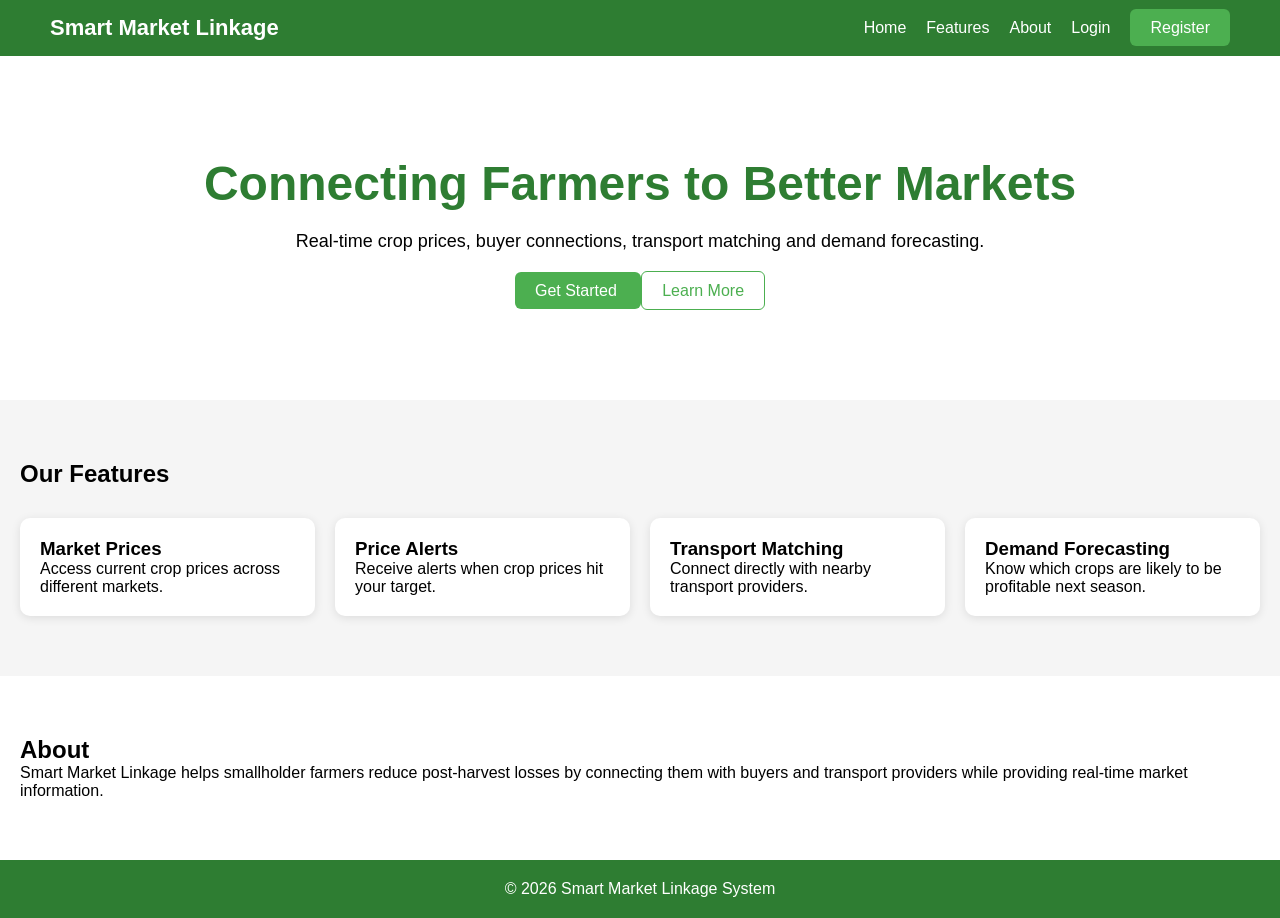
<file: index.html>
<!DOCTYPE html>
<html lang="en">
<head>
<meta charset="UTF-8">
<meta name="viewport" content="width=device-width, initial-scale=1.0">
<title>Smart Market Linkage</title>
<link rel="stylesheet" href="style.css">
</head>
<body>

<nav>

    <div class="logo">
        Smart Market Linkage
    </div>

    <ul>
        <li><a href="#home">Home</a></li>
        <li><a href="#features">Features</a></li>
        <li><a href="#about">About</a></li>
        <li><a href="login.html">Login</a></li>
        <li><a href="register.html" class="btn">Register</a></li>
    </ul>

</nav>

<section class="hero" id="home">

    <h1>Connecting Farmers to Better Markets</h1>

    <p>
        Real-time crop prices, buyer connections,
        transport matching and demand forecasting.
    </p>

    <div class="hero-buttons">
        <a href="register.html" class="btn">
            Get Started
        </a>

        <a href="#features" class="btn-secondary">
            Learn More
        </a>
    </div>

</section>

<section id="features" class="features">

    <h2>Our Features</h2>

    <div class="feature-grid">

        <div class="card">
            <h3>Market Prices</h3>
            <p>
                Access current crop prices across
                different markets.
            </p>
        </div>

        <div class="card">
            <h3>Price Alerts</h3>
            <p>
                Receive alerts when crop prices
                hit your target.
            </p>
        </div>

        <div class="card">
            <h3>Transport Matching</h3>
            <p>
                Connect directly with nearby
                transport providers.
            </p>
        </div>

        <div class="card">
            <h3>Demand Forecasting</h3>
            <p>
                Know which crops are likely to be
                profitable next season.
            </p>
        </div>

    </div>

</section>

<section id="about" class="about">

    <h2>About</h2>

    <p>
        Smart Market Linkage helps smallholder farmers
        reduce post-harvest losses by connecting them
        with buyers and transport providers while
        providing real-time market information.
    </p>

</section>

<footer>
    <p>&copy; 2026 Smart Market Linkage System</p>
</footer>
 <script>

document.getElementById('btn').addEventListener('click', async () => {
    try {
        const response = await fetch('http://192.168.8.173:5000/api/test');
        const data = await response.json();

        document.getElementById('result').textContent = data.message;
    } catch (error) {
        console.error(error);
    }
});


    </script>
</body>
</html>
</file>
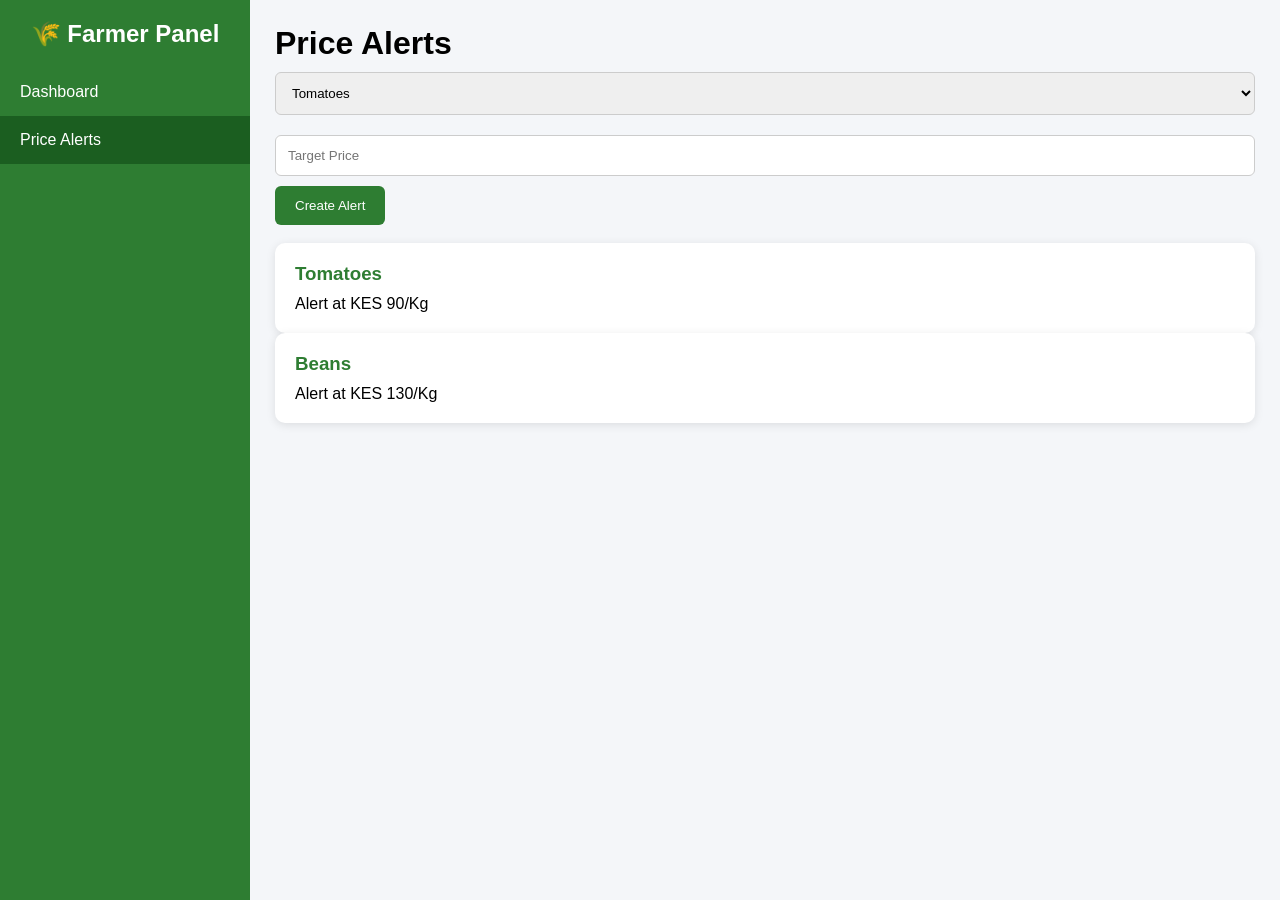
<file: alerts.html>
<!DOCTYPE html>
<html>
<head>
<title>Price Alerts</title>
<link rel="stylesheet" href="dashboard.css">
</head>

<body>

<div class="sidebar">

<h2>🌾 Farmer Panel</h2>

<ul>
<li><a href="farmer-dashboard.html">Dashboard</a></li>
<li class="active"><a href="alerts.html">Price Alerts</a></li>
</ul>

</div>

<div class="main">

<h1>Price Alerts</h1>

<form id="alertForm">

<select>
<option>Tomatoes</option>
<option>Beans</option>
<option>Maize</option>
</select>

<input
type="number"
placeholder="Target Price"
>

<button>Create Alert</button>

</form>

<br>

<div class="card">
<h3>Tomatoes</h3>
<p>Alert at KES 90/Kg</p>
</div>

<div class="card">
<h3>Beans</h3>
<p>Alert at KES 130/Kg</p>
</div>

</div>

<script src="alerts.js"></script>

</body>
</html>
</file>
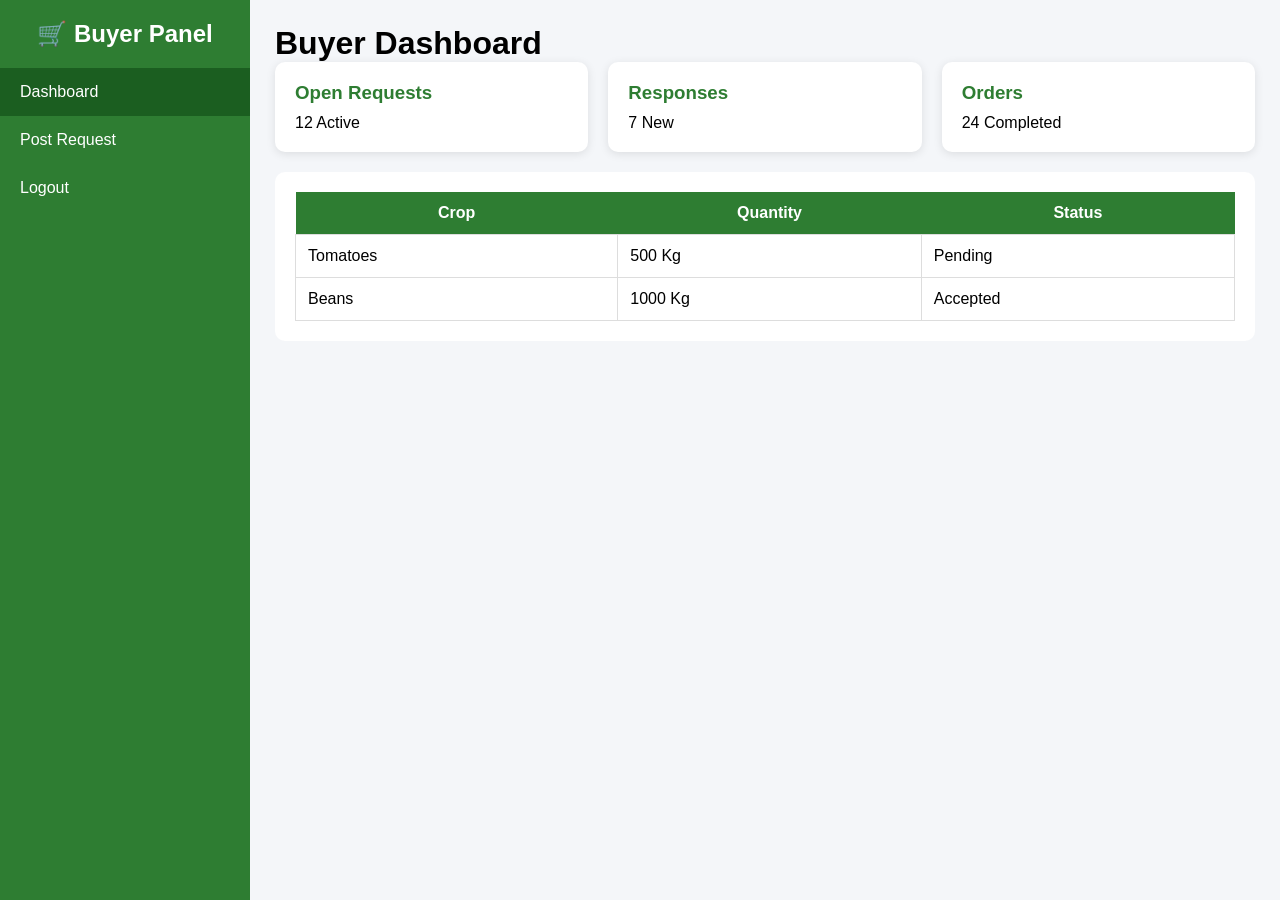
<file: buyer_dashboard.html>
<!DOCTYPE html>
<html lang="en">
<head>
<meta charset="UTF-8">
<meta name="viewport" content="width=device-width, initial-scale=1.0">
<title>Buyer Dashboard</title>
<link rel="stylesheet" href="dashboard.css">
</head>

<body>

<div class="sidebar">

<h2>🛒 Buyer Panel</h2>

<ul>
<li class="active"><a href="buyer-dashboard.html">Dashboard</a></li>
<li><a href="post-request.html">Post Request</a></li>
<li><a href="login.html">Logout</a></li>
</ul>

</div>

<div class="main">

<h1>Buyer Dashboard</h1>

<div class="cards">

<div class="card">
<h3>Open Requests</h3>
<p>12 Active</p>
</div>

<div class="card">
<h3>Responses</h3>
<p>7 New</p>
</div>

<div class="card">
<h3>Orders</h3>
<p>24 Completed</p>
</div>

</div>

<div class="table-container">

<table>

<tr>
<th>Crop</th>
<th>Quantity</th>
<th>Status</th>
</tr>

<tr>
<td>Tomatoes</td>
<td>500 Kg</td>
<td>Pending</td>
</tr>

<tr>
<td>Beans</td>
<td>1000 Kg</td>
<td>Accepted</td>
</tr>

</table>

</div>

</div>

</body>
</html>
</file>
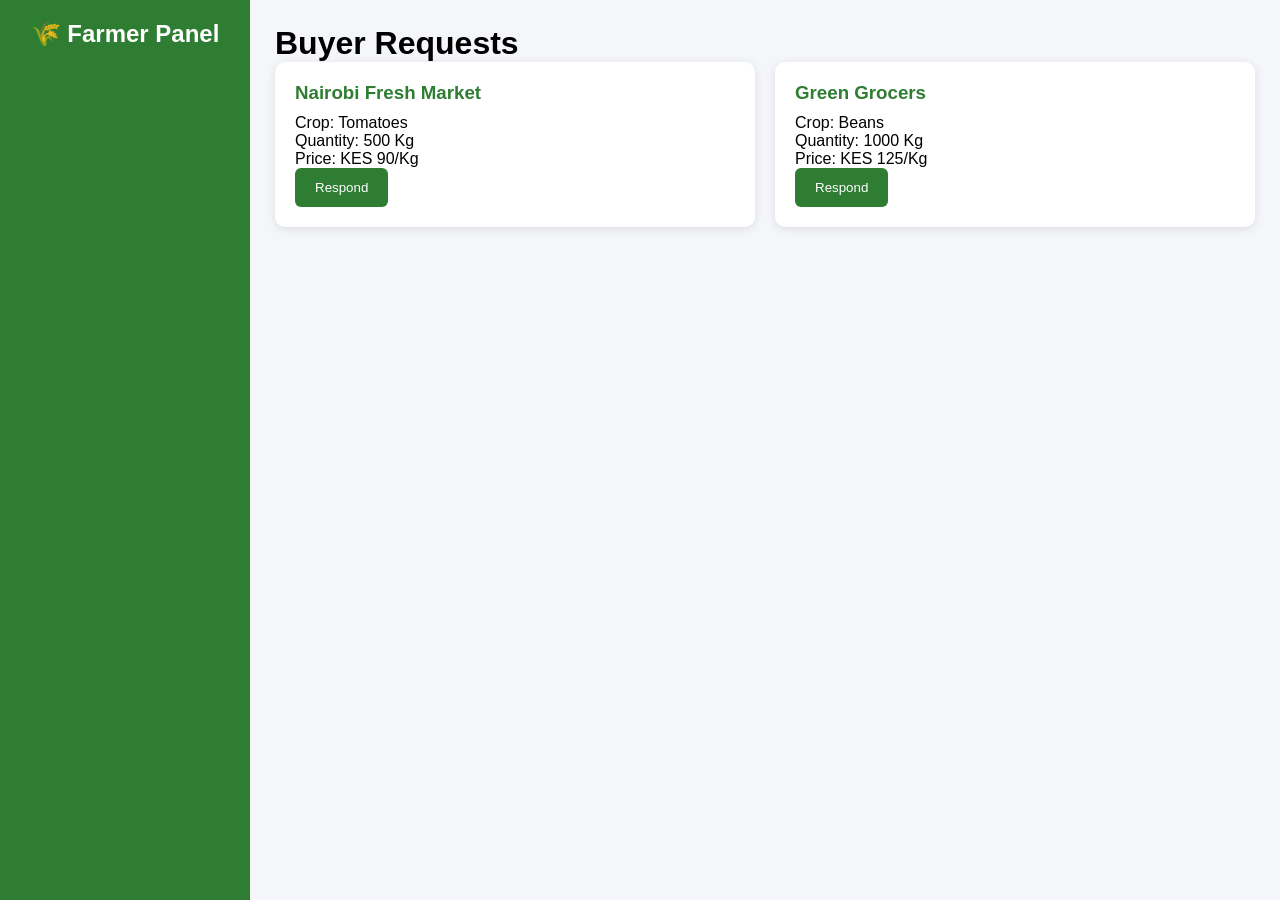
<file: buyer_request.html>
<!DOCTYPE html>
<html>
<head>
<title>Buyer Requests</title>
<link rel="stylesheet" href="dashboard.css">
</head>

<body>

<div class="sidebar">

<h2>🌾 Farmer Panel</h2>

</div>

<div class="main">

<h1>Buyer Requests</h1>

<div class="cards">

<div class="card">

<h3>Nairobi Fresh Market</h3>

<p>Crop: Tomatoes</p>
<p>Quantity: 500 Kg</p>
<p>Price: KES 90/Kg</p>

<button>Respond</button>

</div>

<div class="card">

<h3>Green Grocers</h3>

<p>Crop: Beans</p>
<p>Quantity: 1000 Kg</p>
<p>Price: KES 125/Kg</p>

<button>Respond</button>

</div>

</div>

</div>

</body>
</html>
</file>
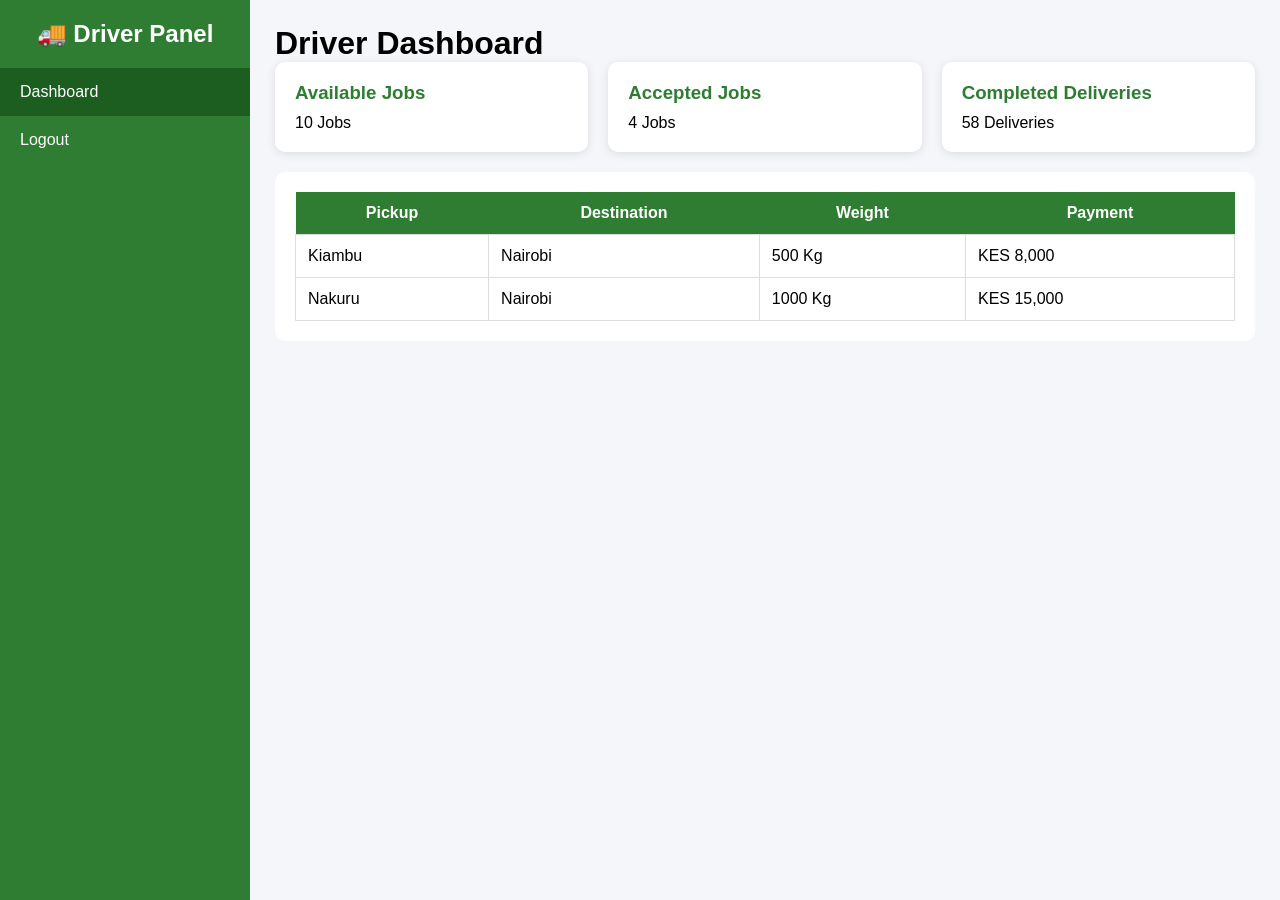
<file: driver_dashboard.html>
<!DOCTYPE html>
<html lang="en">
<head>
<meta charset="UTF-8">
<meta name="viewport" content="width=device-width, initial-scale=1.0">
<title>Driver Dashboard</title>
<link rel="stylesheet" href="dashboard.css">
</head>

<body>

<div class="sidebar">

<h2>🚚 Driver Panel</h2>

<ul>
<li class="active"><a href="driver_dashboard.html">Dashboard</a></li>
<li><a href="login.html">Logout</a></li>
</ul>

</div>

<div class="main">

<h1>Driver Dashboard</h1>

<div class="cards">

<div class="card">
<h3>Available Jobs</h3>
<p>10 Jobs</p>
</div>

<div class="card">
<h3>Accepted Jobs</h3>
<p>4 Jobs</p>
</div>

<div class="card">
<h3>Completed Deliveries</h3>
<p>58 Deliveries</p>
</div>

</div>

<div class="table-container">

<table>

<tr>
<th>Pickup</th>
<th>Destination</th>
<th>Weight</th>
<th>Payment</th>
</tr>

<tr>
<td>Kiambu</td>
<td>Nairobi</td>
<td>500 Kg</td>
<td>KES 8,000</td>
</tr>

<tr>
<td>Nakuru</td>
<td>Nairobi</td>
<td>1000 Kg</td>
<td>KES 15,000</td>
</tr>

</table>

</div>

</div>

</body>
</html>
</file>
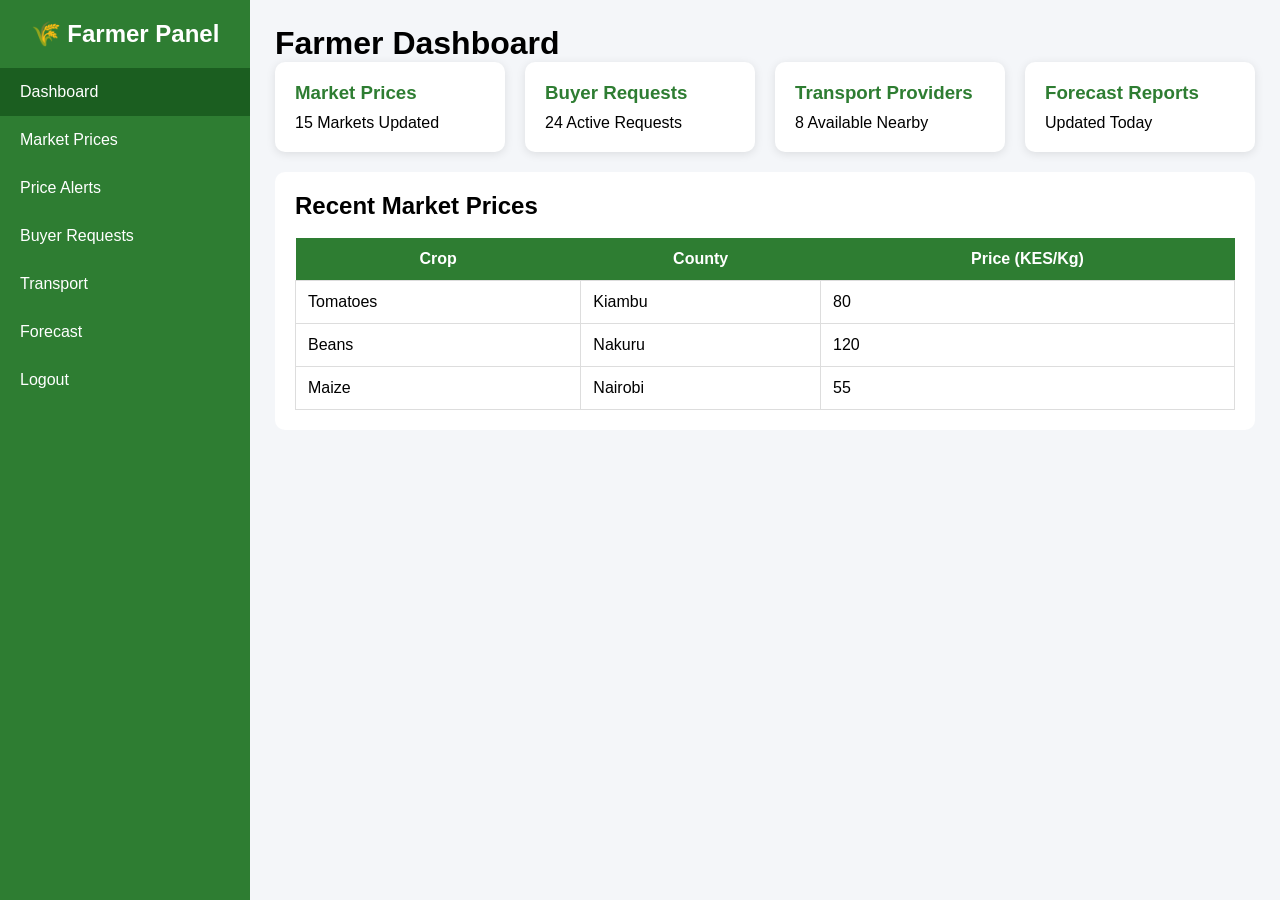
<file: farmer_dashboard.html>
<!DOCTYPE html>
<html lang="en">
<head>
<meta charset="UTF-8">
<meta name="viewport" content="width=device-width, initial-scale=1.0">
<title>Farmer Dashboard</title>

<link rel="stylesheet" href="dashboard.css">
</head>
<body>

<!-- Sidebar -->
<div class="sidebar">

    <h2>🌾 Farmer Panel</h2>

    <ul>
        <li class="active">
            <a href="farmer_dashboard.html">Dashboard</a>
        </li>

        <li>
            <a href="market_prices.html">Market Prices</a>
        </li>

        <li>
            <a href="alerts.html">Price Alerts</a>
        </li>

        <li>
            <a href="buyer_requests.html">Buyer Requests</a>
        </li>

        <li>
            <a href="transport_request.html">Transport</a>
        </li>

        <li>
            <a href="forecast.html">Forecast</a>
        </li>

        <li>
            <a href="login.html">Logout</a>
        </li>
    </ul>

</div>

<!-- Main Content -->
<div class="main">

    <h1>Farmer Dashboard</h1>

    <!-- Cards -->
    <div class="cards">

        <div class="card">
            <h3>Market Prices</h3>
            <p>15 Markets Updated</p>
        </div>

        <div class="card">
            <h3>Buyer Requests</h3>
            <p>24 Active Requests</p>
        </div>

        <div class="card">
            <h3>Transport Providers</h3>
            <p>8 Available Nearby</p>
        </div>

        <div class="card">
            <h3>Forecast Reports</h3>
            <p>Updated Today</p>
        </div>

    </div>

    <!-- Recent Prices -->
    <div class="table-container">

        <h2>Recent Market Prices</h2>

        <br>

        <table>

            <tr>
                <th>Crop</th>
                <th>County</th>
                <th>Price (KES/Kg)</th>
            </tr>

            <tr>
                <td>Tomatoes</td>
                <td>Kiambu</td>
                <td>80</td>
            </tr>

            <tr>
                <td>Beans</td>
                <td>Nakuru</td>
                <td>120</td>
            </tr>

            <tr>
                <td>Maize</td>
                <td>Nairobi</td>
                <td>55</td>
            </tr>

        </table>

    </div>

</div>

<script src="dashboard.js"></script>

</body>
</html>
</file>
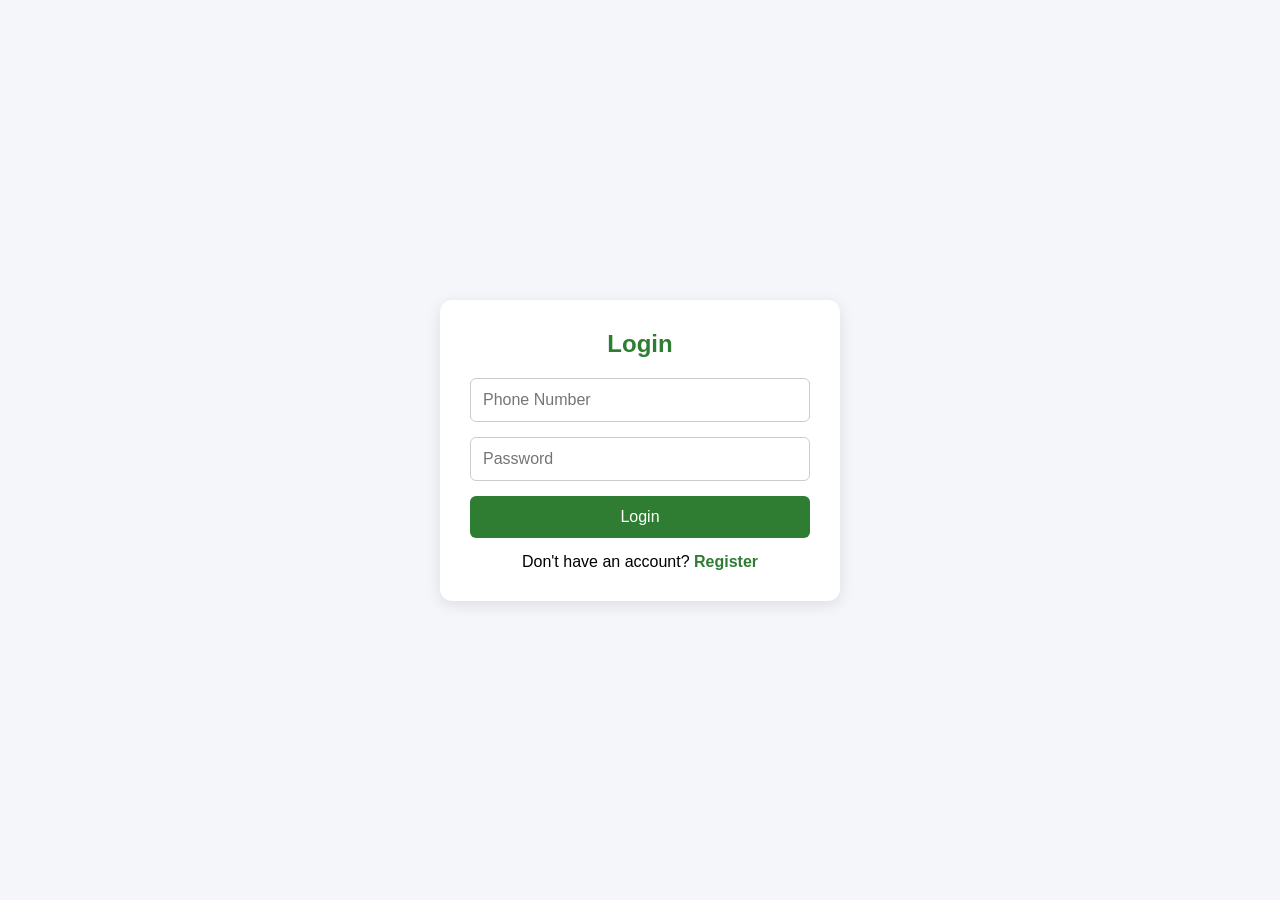
<file: login.html>
<!DOCTYPE html>
<html lang="en">
<head>
    <meta charset="UTF-8">
    <meta name="viewport" content="width=device-width, initial-scale=1.0">
    <title>Login</title>
    <link rel="stylesheet" href="auth.css">
</head>
<body>

    <div class="auth-container">

        <h2>Login</h2>

        <form id="loginForm">

            <input type="text" id="phone" placeholder="Phone Number" required>

            <input type="password" id="password" placeholder="Password" required>

            <button type="submit">Login</button>

        </form>

        <p>
            Don't have an account?
            <a href="register.html">Register</a>
        </p>

    </div>

    <script src="auth.js"></script>

</body>
</html>
</file>
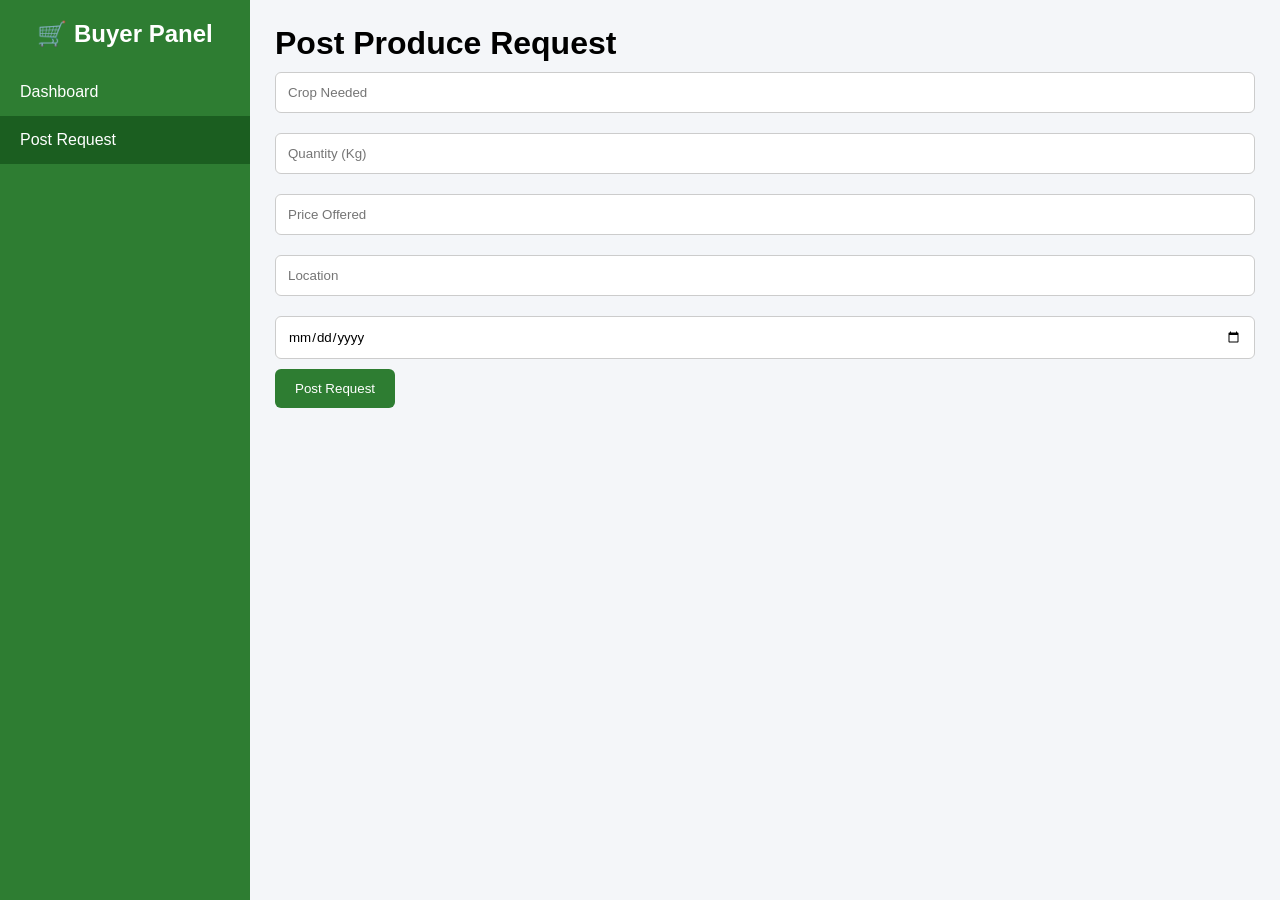
<file: post_request.html>
<!DOCTYPE html>
<html lang="en">
<head>
<meta charset="UTF-8">
<meta name="viewport" content="width=device-width, initial-scale=1.0">
<title>Post Buyer Request</title>
<link rel="stylesheet" href="dashboard.css">
</head>

<body>

<div class="sidebar">

<h2>🛒 Buyer Panel</h2>

<ul>
<li><a href="buyer_dashboard.html">Dashboard</a></li>
<li class="active"><a href="post_request.html">Post Request</a></li>
</ul>

</div>

<div class="main">

<h1>Post Produce Request</h1>

<form>

<input type="text" placeholder="Crop Needed">

<input type="number" placeholder="Quantity (Kg)">

<input type="number" placeholder="Price Offered">

<input type="text" placeholder="Location">

<input type="date">

<button type="submit">
Post Request
</button>

</form>

</div>

</body>
</html>
</file>
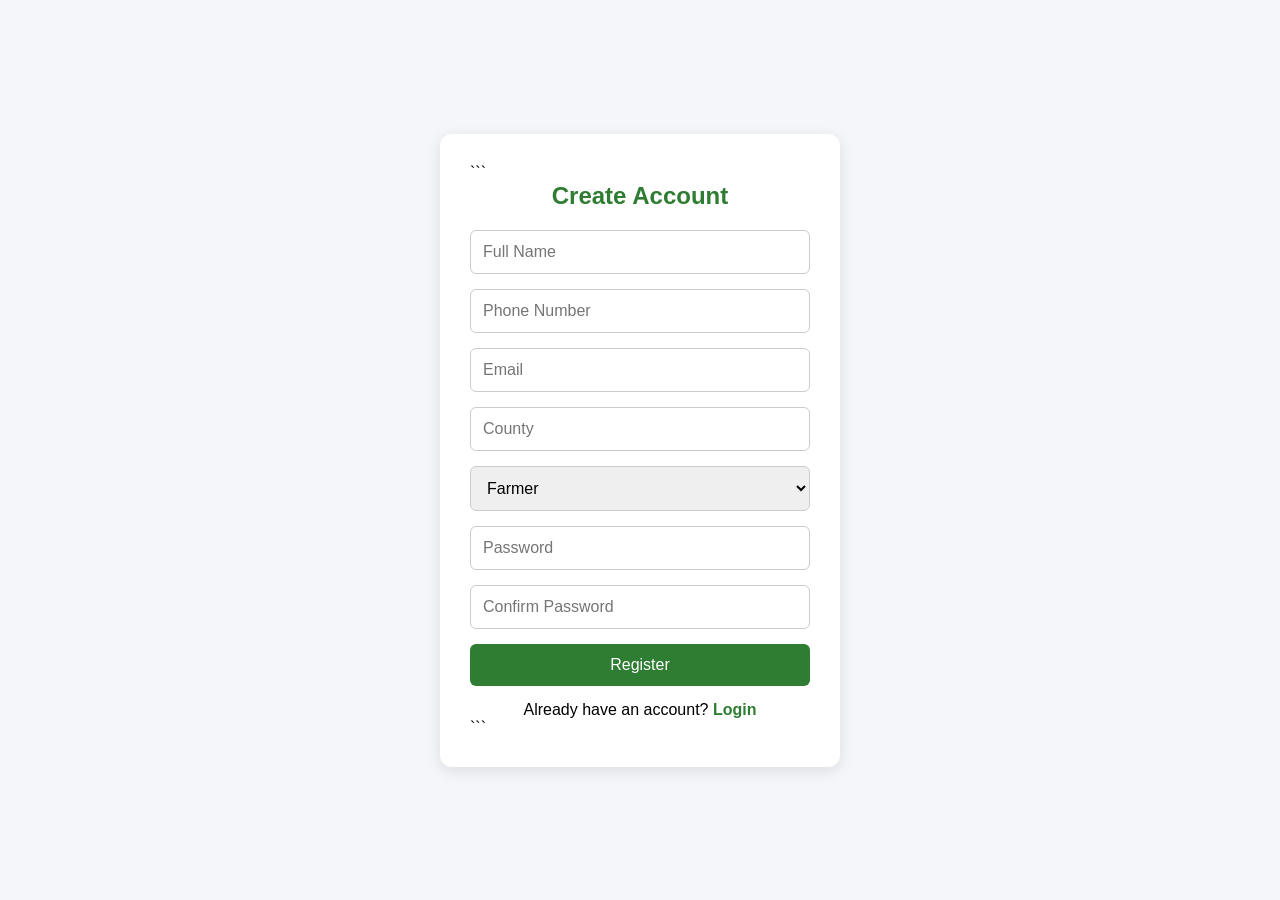
<file: register.html>
<!DOCTYPE html>

<html lang="en">
<head>
<meta charset="UTF-8">
<meta name="viewport" content="width=device-width, initial-scale=1.0">
<title>Register</title>
<link rel="stylesheet" href="auth.css">
</head>
<body>

<div class="auth-container">

```
<h2>Create Account</h2>

<form id="registerForm">

    <input type="text" id="fullname" placeholder="Full Name" required>

    <input type="text" id="phone" placeholder="Phone Number" required>

    <input type="text" id="email" placeholder="Email" required>

    <input type="text" id="county" placeholder="County" required>

    <select id="role">

        <option value="farmer">Farmer</option>

        <option value="buyer">Buyer</option>

        <option value="driver">Transport Provider</option>

    </select>

    <input type="password" id="password" placeholder="Password" required>

    <input type="password" id="confirmPassword" placeholder="Confirm Password" required>

    <button type="submit">Register</button>

</form>

<p>
    Already have an account?
    <a href="login.html">Login</a>
</p>
```

</div>

<script src="auth.js"></script>

</body>
</html>
</file>
<file: style.css>
*{
margin:0;
padding:0;
box-sizing:border-box;
font-family:Arial,sans-serif;
}

body{
background:#f5f5f5;
}

nav{
display:flex;
justify-content:space-between;
align-items:center;
background:#2E7D32;
padding:15px 50px;
}

.logo{
color:white;
font-size:22px;
font-weight:bold;
}

nav ul{
display:flex;
list-style:none;
}

nav ul li{
margin-left:20px;
}

nav ul li a{
text-decoration:none;
color:white;
}

.hero{
text-align:center;
padding:100px 20px;
background:white;
}

.hero h1{
font-size:3rem;
color:#2E7D32;
}

.hero p{
margin-top:20px;
font-size:18px;
}

.btn{
background:#4CAF50;
color:white;
padding:10px 20px;
border-radius:6px;
text-decoration:none;
}

.btn-secondary{
border:1px solid #4CAF50;
color:#4CAF50;
padding:10px 20px;
border-radius:6px;
text-decoration:none;
}

.hero-buttons{
margin-top:30px;
}

.features{
padding:60px 20px;
}

.feature-grid{
display:grid;
grid-template-columns:repeat(auto-fit,minmax(250px,1fr));
gap:20px;
margin-top:30px;
}

.card{
background:white;
padding:20px;
border-radius:10px;
box-shadow:0 2px 10px rgba(0,0,0,.1);
}

.about{
padding:60px 20px;
background:white;
}

footer{
background:#2E7D32;
color:white;
text-align:center;
padding:20px;
}

@media(max-width:768px){

nav{
flex-direction:column;
}

nav ul{
flex-direction:column;
text-align:center;
}

nav ul li{
margin:10px 0;
}

.hero h1{
font-size:2rem;
}

}
</file>
<file: dashboard.css>
/* DASHBOARD CSS */

*{
    margin:0;
    padding:0;
    box-sizing:border-box;
    font-family:'Segoe UI',sans-serif;
}

body{
    background:#f4f6f9;
}

/* SIDEBAR */

.sidebar{
    position:fixed;
    left:0;
    top:0;
    width:250px;
    height:100vh;
    background:#2E7D32;
    color:white;
}

.sidebar h2{
    padding:20px;
    text-align:center;
}

.sidebar ul{
    list-style:none;
}

.sidebar ul li a{
    display:block;
    padding:15px 20px;
    color:white;
    text-decoration:none;
}

.sidebar ul li a:hover,
.active a{
    background:#1B5E20;
}

/* MAIN CONTENT */

.main{
    margin-left:250px;
    padding:25px;
}

/* CARDS */

.cards{
    display:grid;
    grid-template-columns:repeat(auto-fit,minmax(220px,1fr));
    gap:20px;
    margin-bottom:20px;
}

.card{
    background:white;
    padding:20px;
    border-radius:10px;
    box-shadow:0 2px 10px rgba(0,0,0,.1);
}

.card h3{
    color:#2E7D32;
    margin-bottom:10px;
}

/* TABLES */

.table-container{
    background:white;
    padding:20px;
    border-radius:10px;
    overflow-x:auto;
    margin-top:20px;
}

table{
    width:100%;
    border-collapse:collapse;
}

table th{
    background:#2E7D32;
    color:white;
    padding:12px;
}

table td{
    padding:12px;
    border:1px solid #ddd;
}

/* FORMS */

input,
select,
textarea{
    width:100%;
    padding:12px;
    margin:10px 0;
    border:1px solid #ccc;
    border-radius:6px;
}

button{
    background:#2E7D32;
    color:white;
    border:none;
    padding:12px 20px;
    border-radius:6px;
    cursor:pointer;
}

button:hover{
    background:#1B5E20;
}

/* MOBILE */

@media(max-width:768px){

    .sidebar{
        width:100%;
        height:auto;
        position:relative;
    }

    .main{
        margin-left:0;
    }

    .cards{
        grid-template-columns:1fr;
    }

}
</file>
<file: auth.css>
*{
    margin:0;
    padding:0;
    box-sizing:border-box;
    font-family:'Segoe UI',sans-serif;
}

body{
    background:#f4f6f9;
    display:flex;
    justify-content:center;
    align-items:center;
    min-height:100vh;
}

.auth-container{
    width:400px;
    max-width:95%;
    background:#fff;
    padding:30px;
    border-radius:12px;
    box-shadow:0 4px 15px rgba(0,0,0,0.1);
}

.auth-container h2{
    text-align:center;
    color:#2E7D32;
    margin-bottom:20px;
}

.auth-container input,
.auth-container select{
    width:100%;
    padding:12px;
    margin-bottom:15px;
    border:1px solid #ccc;
    border-radius:6px;
    font-size:16px;
}

.auth-container button{
    width:100%;
    padding:12px;
    background:#2E7D32;
    color:white;
    border:none;
    border-radius:6px;
    cursor:pointer;
    font-size:16px;
}

.auth-container button:hover{
    background:#1B5E20;
}

.auth-container p{
    margin-top:15px;
    text-align:center;
}

.auth-container a{
    color:#2E7D32;
    text-decoration:none;
    font-weight:bold;
}

.auth-container a:hover{
    text-decoration:underline;
}
.logo{
    text-align:center;
    color:#2E7D32;
    margin-bottom:15px;
    font-size:28px;
}
</file>
